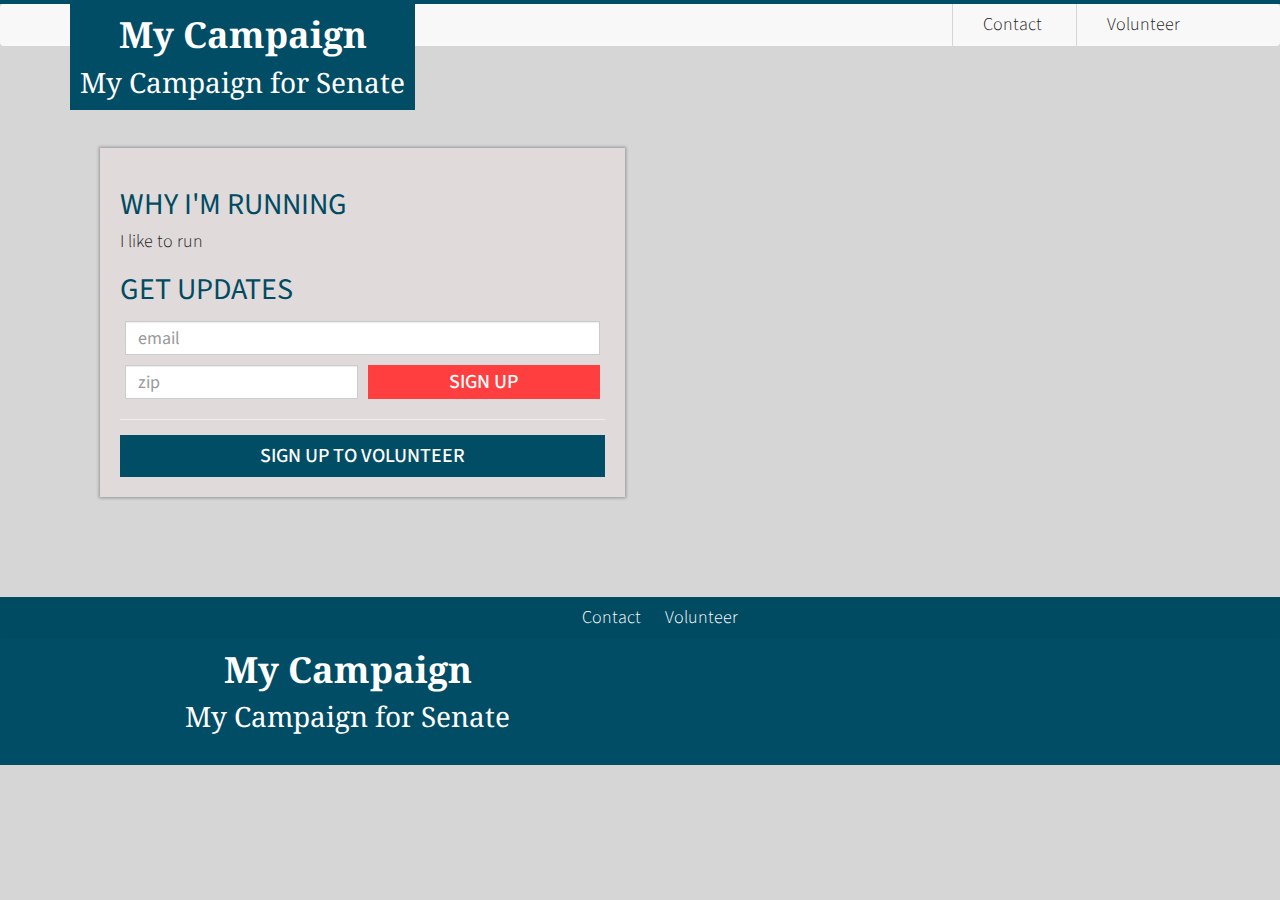
<file: index.html>
<!DOCTYPE html>
<html>
<head>
	<title>My Campaign</title>
  <meta http-equiv="content-type" content="text/html; charset=utf-8">
  <meta name="viewport" content="width=device-width, initial-scale=1.0">
  <link rel="stylesheet" type="text/css" media="screen" href="http://ejucovy.github.io/my-website-96/static/css/bootstrap-3.css">
  <link rel="stylesheet" type="text/css" media="screen" href="http://ejucovy.github.io/my-website-96/static/css/candidate.css">
  <link rel="stylesheet" type="text/css" media="screen" href="http://ejucovy.github.io/my-website-96/static/css/colors_and_typography.css">
</head>
  <body>
  
     <header>
    <nav class="navbar navbar-default" role="navigation">
      <div class="container">
        <div class="row">
          <div class="col-lg-6 col-md-6 col-sm-6">
            <div class="navbar-header">
              <button type="button" class="navbar-toggle" data-toggle="collapse" data-target=".navbar-collapse"><span class="sr-only">Toggle navigation</span></button>


              <div class="logo">
               <a href="http://ejucovy.github.io/my-website-96/">
						
                <div class="logo-text">
                  <hgroup>
                    <h1>My Campaign</h1>
										
                    <h2>My Campaign for Senate</h2>
                    
                  </hgroup>
                  
                </div>
                
                </a>
              </div>
            </div>
          </div>

          <div class="col-lg-6 col-md-6 col-sm-6">
            <div class="collapse navbar-collapse">
              <ul class="pull-right">
                <li>
                  <a href="http://ejucovy.github.io/my-website-96/contact">Contact</a>
                </li>

                <li>
                  <a href="http://ejucovy.github.io/my-website-96/volunteer">Volunteer</a>
                </li>

              </ul>
            </div>
          </div>
        </div>
      </div>
    </nav>
  </header>

    
    
    


 <div id="hero" class="breaker cf">
    <!-- social -->

    <div class="social-links container">
    <div class="row">
    <div class="col-lg-12">
      <div class="pull-right">
      
      
  
      
      
      </div>
      </div>
      </div>
    </div>
		
    <div class="container">
    
         <div class="row">
    <div  class="col-lg-12 clearfix">
        <div class="row">
        <div id="photoblock" class="col-lg-6 col-md-6">
         
        </div>
				
				</div>

        <div id="summary"   class="col-lg-6 col-md-6">
        <div id="hero-content">
          <div class="content">
            
            <h1>Why I'm Running</h1>

						<!-- short summary -->
						I like to run
						<!-- end summary -->
						
						
            <h1>Get Updates</h1>

            <form id="signup">
              <div class="row">
                <div class="col-lg-12 col-md-12">
                  <input type="email" class="form-control" placeholder="email" name="email" id="email">
                </div>

                <div class="col-lg-6 col-md-6">
                  <input type="text" class="form-control" placeholder="zip" name="zip" id="zip">
                </div>

                <div class="col-lg-6 col-md-6">
                  <button class="action" value="Sign Up">Sign Up</button>
                </div>
              </div>
            </form>
            <hr>
            <a class="secondary btn action" href="#">Sign up to volunteer</a>
          </div>
        </div>
      </div>
       </div>
    </div>
  </div>
  </div>
  </div>






    
    
    <footer id="footer cf">
    <nav class="navbar" role="navigation">
      <div class="container">
        <div class="row">
          <div class="col-lg-12 col-md-12 col-sm-12">
            <ul>
        
              <li>
                <a href="http://ejucovy.github.io/my-website-96/contact">Contact</a>
              </li> 
              
              <li>
                <a href="http://ejucovy.github.io/my-website-96/volunteer">Volunteer</a>
              </li>

         		

							

              


            </ul>
          </div>
        </div>
      </div>
    </nav>

    <div class="container">
      <div class="row">
        <div class="col-lg-6 col-md-6">
         <a href="http://ejucovy.github.io/my-website-96/">
            <div class="logo">
        
          <div class="logo-text">
            <hgroup>
               <h1>My Campaign</h1>
										
                    <h2>My Campaign for Senate</h2>
                    
            </hgroup>
          </div>
          
        </a>
        </div>
        </div>
        <div class="col-lg-6 col-md-6">
          
        </div>
      </div>
    </div>
  </footer>
    
        
    <script type="text/javascript" src="http://ejucovy.github.io/my-website-96/static/jquery-1.10.2.min.js"></script>
    <script type="text/javascript">

// Check if a new cache is available on page load.
window.addEventListener('load', function(e) {

  window.applicationCache.addEventListener('updateready', function(e) {
    if (window.applicationCache.status == window.applicationCache.UPDATEREADY) {
      // Browser downloaded a new app cache.
      // Swap it in and reload the page to get the new hotness.
      window.applicationCache.swapCache();
      if (confirm('A new version of this site is available. Load it?')) {
        window.location.reload();
      }
    } else {
      // Manifest didn't changed. Nothing new to server.
    }
  }, false);

}, false);

      var eventMethod = window.addEventListener ? "addEventListener" : "attachEvent";
      var eventer = window[eventMethod];
      var messageEvent = eventMethod == "attachEvent" ? "onmessage" : "message";

      eventer(messageEvent,function(e) {
        data = JSON.parse(e.data);
console.log(data);
        if( data.source !== "pies" ) return;
        data = data.message;
        for( var i=0; i<data.length; ++i ) {
          var msg = data[i];
          if( msg.command == "css" ) {
            $(msg.selector).css(msg.attribute, msg.value);
          } else if( msg.command == "attr" ) {
            $(msg.selector).attr(msg.attribute, msg.value);
          } else if( msg.command == "html" ) {
            $(msg.selector).html(msg.value);
          }
        }
      }, false);

      if( window.parent && window.parent.location.origin == "https://pies.pccc.co" 
          && window.parent.postMessage ) {
        $("[data-pies-clickable]").on("click", function() {
          var data = JSON.stringify({"source": "pies", 
                                     "message": $(this).data("pies-clickable")});
          window.parent.postMessage(data, "https://pies.pccc.co");
        });
      }
    </script>
    
  <script src="http://ejucovy.github.io/my-website-96/static/js/jquery.1.8.3.min.js" type="text/javascript">
</script><script src="http://ejucovy.github.io/my-website-96/static/js/bootstrap-3.js" type="text/javascript"></script>






  </body>
</html>
</file>
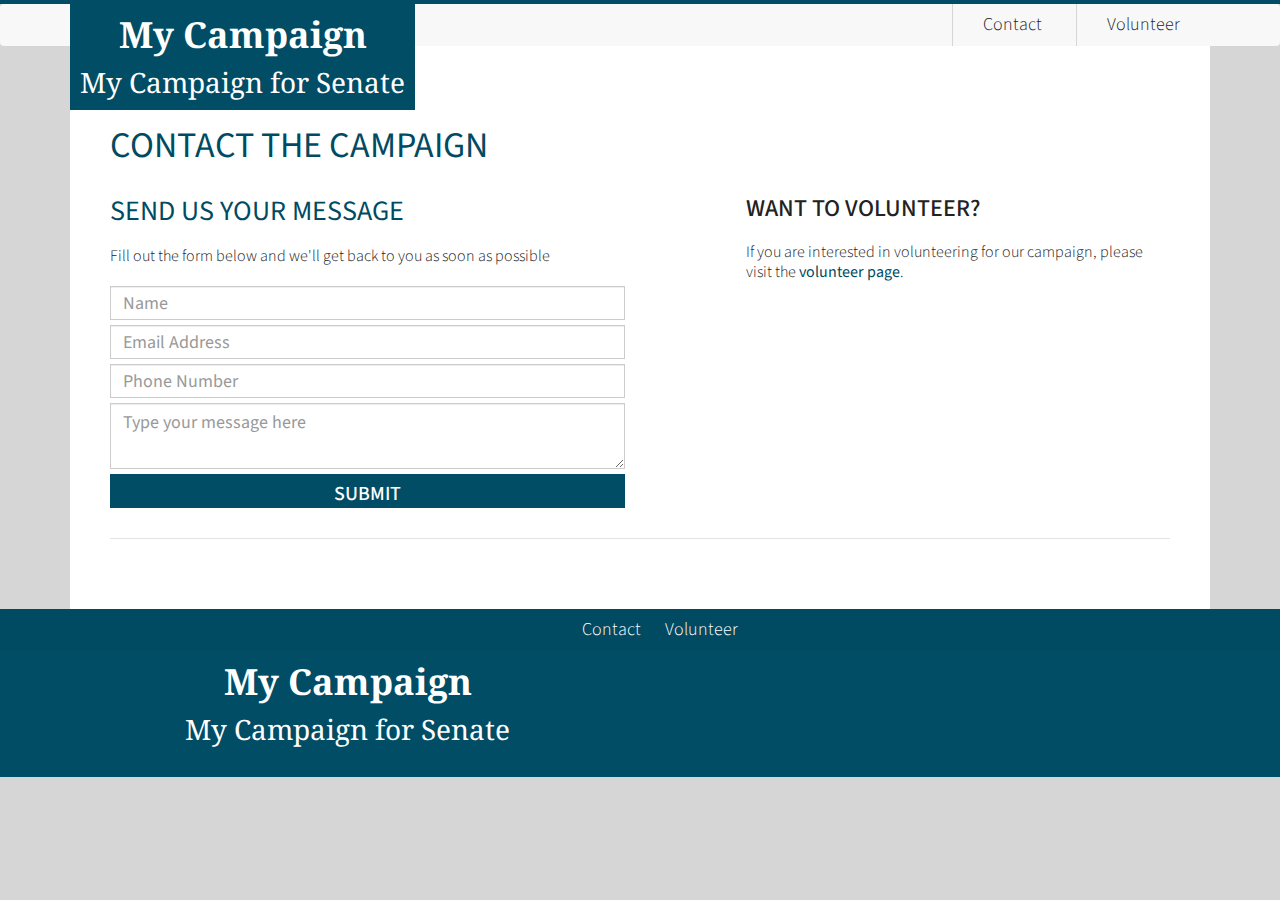
<file: contact/index.html>
<!DOCTYPE html>
<html>
<head>
	<title>My Campaign</title>
  <meta http-equiv="content-type" content="text/html; charset=utf-8">
  <meta name="viewport" content="width=device-width, initial-scale=1.0">
  <link rel="stylesheet" type="text/css" media="screen" href="http://ejucovy.github.io/my-website-96/static/css/bootstrap-3.css">
  <link rel="stylesheet" type="text/css" media="screen" href="http://ejucovy.github.io/my-website-96/static/css/candidate.css">
  <link rel="stylesheet" type="text/css" media="screen" href="http://ejucovy.github.io/my-website-96/static/css/colors_and_typography.css">
</head>
  <body>
  
     <header>
    <nav class="navbar navbar-default" role="navigation">
      <div class="container">
        <div class="row">
          <div class="col-lg-6 col-md-6 col-sm-6">
            <div class="navbar-header">
              <button type="button" class="navbar-toggle" data-toggle="collapse" data-target=".navbar-collapse"><span class="sr-only">Toggle navigation</span></button>


              <div class="logo">
               <a href="http://ejucovy.github.io/my-website-96/">
						
                <div class="logo-text">
                  <hgroup>
                    <h1>My Campaign</h1>
										
                    <h2>My Campaign for Senate</h2>
                    
                  </hgroup>
                  
                </div>
                
                </a>
              </div>
            </div>
          </div>

          <div class="col-lg-6 col-md-6 col-sm-6">
            <div class="collapse navbar-collapse">
              <ul class="pull-right">
                <li>
                  <a href="http://ejucovy.github.io/my-website-96/contact">Contact</a>
                </li>

                <li>
                  <a href="http://ejucovy.github.io/my-website-96/volunteer">Volunteer</a>
                </li>

              </ul>
            </div>
          </div>
        </div>
      </div>
    </nav>
  </header>

    
    
    
    <div class="container secondary-page">
    <div class="row">
      <div class="col-lg-12">
        <div id="content">
   
  
  
  

<h1>Contact the Campaign</h1>

<div class="row">

<div class="col-lg-6 col-md-6">

<h2>Send Us Your Message</h2>
          
<p>Fill out the form below and we'll get back to you as soon as possible</p>

<form role="form">
  
  <div class="form-group">
    <label class="sr-only" for="name">Name</label>
    <input type="text" class="form-control" id="name" placeholder="Name">
  </div>
  
  <div class="form-group">
    <label class="sr-only"  for="email">Email address</label>
    <input type="email" class="form-control" id="email" placeholder="Email Address">
  </div>
   <div class="form-group">
    <label class="sr-only" for="phone-number">Phone Number</label>
    <input type="text" class="form-control" id="phone-number" placeholder="Phone Number">
  </div>

   <div class="form-group">
    <label class="sr-only" for="message">Type your message here</label>
    <textarea class="form-control" id="message" placeholder="Type your message here"></textarea>
  </div> 
 
   <button type="submit" class="btn action secondary btn-default">Submit</button>
</form> 

</div>

<div class="col-lg-5 col-lg-offset-1 col-md-5 col-md-offset-1">
<h3>Want to Volunteer?</h3>

<p>If you are interested in volunteering for our campaign, please visit the <a href="http://ejucovy.github.io/my-website-96/volunteer/">volunteer page</a>.</p>














</div>

</div>
       

    
    <!--social-->

          <div class="social-links">
            <div class="pull-right">
              
              
  
              
           


              
             </div>
          </div>

    
       </div><!-- end content -->
      </div>

    </div>
  </div>

    
    
    <footer id="footer cf">
    <nav class="navbar" role="navigation">
      <div class="container">
        <div class="row">
          <div class="col-lg-12 col-md-12 col-sm-12">
            <ul>
        
              <li>
                <a href="http://ejucovy.github.io/my-website-96/contact">Contact</a>
              </li> 
              
              <li>
                <a href="http://ejucovy.github.io/my-website-96/volunteer">Volunteer</a>
              </li>

         		

							

              


            </ul>
          </div>
        </div>
      </div>
    </nav>

    <div class="container">
      <div class="row">
        <div class="col-lg-6 col-md-6">
         <a href="http://ejucovy.github.io/my-website-96/">
            <div class="logo">
        
          <div class="logo-text">
            <hgroup>
               <h1>My Campaign</h1>
										
                    <h2>My Campaign for Senate</h2>
                    
            </hgroup>
          </div>
          
        </a>
        </div>
        </div>
        <div class="col-lg-6 col-md-6">
          
        </div>
      </div>
    </div>
  </footer>
    
        
    <script type="text/javascript" src="http://ejucovy.github.io/my-website-96/static/jquery-1.10.2.min.js"></script>
    <script type="text/javascript">

// Check if a new cache is available on page load.
window.addEventListener('load', function(e) {

  window.applicationCache.addEventListener('updateready', function(e) {
    if (window.applicationCache.status == window.applicationCache.UPDATEREADY) {
      // Browser downloaded a new app cache.
      // Swap it in and reload the page to get the new hotness.
      window.applicationCache.swapCache();
      if (confirm('A new version of this site is available. Load it?')) {
        window.location.reload();
      }
    } else {
      // Manifest didn't changed. Nothing new to server.
    }
  }, false);

}, false);

      var eventMethod = window.addEventListener ? "addEventListener" : "attachEvent";
      var eventer = window[eventMethod];
      var messageEvent = eventMethod == "attachEvent" ? "onmessage" : "message";

      eventer(messageEvent,function(e) {
        data = JSON.parse(e.data);
console.log(data);
        if( data.source !== "pies" ) return;
        data = data.message;
        for( var i=0; i<data.length; ++i ) {
          var msg = data[i];
          if( msg.command == "css" ) {
            $(msg.selector).css(msg.attribute, msg.value);
          } else if( msg.command == "attr" ) {
            $(msg.selector).attr(msg.attribute, msg.value);
          } else if( msg.command == "html" ) {
            $(msg.selector).html(msg.value);
          }
        }
      }, false);

      if( window.parent && window.parent.location.origin == "https://pies.pccc.co" 
          && window.parent.postMessage ) {
        $("[data-pies-clickable]").on("click", function() {
          var data = JSON.stringify({"source": "pies", 
                                     "message": $(this).data("pies-clickable")});
          window.parent.postMessage(data, "https://pies.pccc.co");
        });
      }
    </script>
    
  <script src="http://ejucovy.github.io/my-website-96/static/js/jquery.1.8.3.min.js" type="text/javascript">
</script><script src="http://ejucovy.github.io/my-website-96/static/js/bootstrap-3.js" type="text/javascript"></script>






  </body>
</html>
</file>
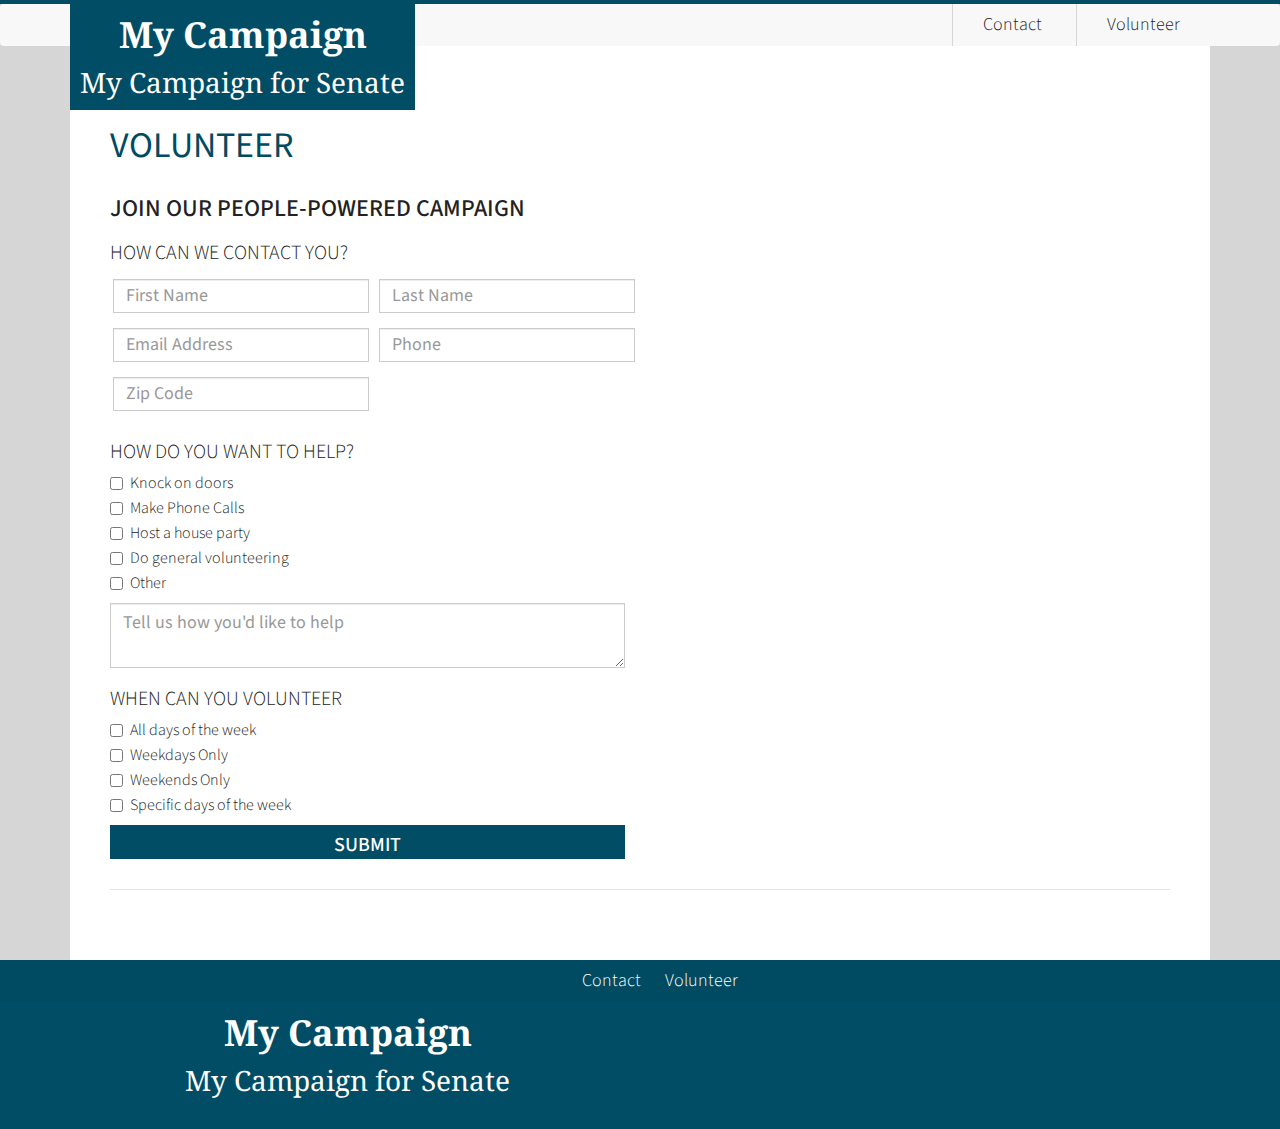
<file: volunteer/index.html>
<!DOCTYPE html>
<html>
<head>
	<title>My Campaign</title>
  <meta http-equiv="content-type" content="text/html; charset=utf-8">
  <meta name="viewport" content="width=device-width, initial-scale=1.0">
  <link rel="stylesheet" type="text/css" media="screen" href="http://ejucovy.github.io/my-website-96/static/css/bootstrap-3.css">
  <link rel="stylesheet" type="text/css" media="screen" href="http://ejucovy.github.io/my-website-96/static/css/candidate.css">
  <link rel="stylesheet" type="text/css" media="screen" href="http://ejucovy.github.io/my-website-96/static/css/colors_and_typography.css">
</head>
  <body>
  
     <header>
    <nav class="navbar navbar-default" role="navigation">
      <div class="container">
        <div class="row">
          <div class="col-lg-6 col-md-6 col-sm-6">
            <div class="navbar-header">
              <button type="button" class="navbar-toggle" data-toggle="collapse" data-target=".navbar-collapse"><span class="sr-only">Toggle navigation</span></button>


              <div class="logo">
               <a href="http://ejucovy.github.io/my-website-96/">
						
                <div class="logo-text">
                  <hgroup>
                    <h1>My Campaign</h1>
										
                    <h2>My Campaign for Senate</h2>
                    
                  </hgroup>
                  
                </div>
                
                </a>
              </div>
            </div>
          </div>

          <div class="col-lg-6 col-md-6 col-sm-6">
            <div class="collapse navbar-collapse">
              <ul class="pull-right">
                <li>
                  <a href="http://ejucovy.github.io/my-website-96/contact">Contact</a>
                </li>

                <li>
                  <a href="http://ejucovy.github.io/my-website-96/volunteer">Volunteer</a>
                </li>

              </ul>
            </div>
          </div>
        </div>
      </div>
    </nav>
  </header>

    
    
    
    <div class="container secondary-page">
    <div class="row">
      <div class="col-lg-12">
        <div id="content">
   
  
  
  

<h1>Volunteer</h1>

<div class="row">

<div class="col-lg-6 col-md-6">

<h3>Join Our People-Powered Campaign</h3>
          


<form role="form">

<h5 class="form_section">How can we contact you?</h5>

<div class="row">
<div class="col-lg-6 col-md-6">  
  <div class="form-group">
    <label class="sr-only" for="first_name">First Name</label>
    <input type="text" class="form-control" id="first_name" placeholder="First Name">
  </div>
 </div>

<div class="col-lg-6 col-md-6">  
  <div class="form-group">
    <label class="sr-only" for="last_name">Last Name</label>
    <input type="text" class="form-control" id="last_name" placeholder="Last Name">
  </div>
 </div>
  </div>
  <div class="row">
  <div class="col-lg-6 col-md-6">  
  <div class="form-group">
    <label class="sr-only"  for="email">Email address</label>
    <input type="email" class="form-control" id="email" placeholder="Email Address">
  </div>
  </div>
  
   <div class="col-lg-6 col-md-6">  
  <div class="form-group">
    <label class="sr-only"  for="phone">Phone</label>
    <input type="text" class="form-control" id="phone" placeholder="Phone">
  </div>
  </div>
</div>
<div class="row">
 <div class="col-lg-6 col-md-6">  
  <div class="form-group">
    <label class="sr-only"  for="zip">Zip Code</label>
    <input type="text" class="form-control" id="zip" placeholder="Zip Code">
  </div>
  </div>
 </div> 
 
 <h5 class="form-section">How do you want to help?</h5>
 
 <div class="checkbox">
  <label>
    <input id="doors" type="checkbox">
    Knock on doors
  </label>
</div>

<div class="checkbox">
  <label>
    <input id="calls" type="checkbox">
    Make Phone Calls
  </label>
</div>

<div class="checkbox">
  <label>
    <input id="host" type="checkbox">
    Host a house party
  </label>
</div>

<div class="checkbox">
  <label>
    <input id="general" type="checkbox">
   Do general volunteering
  </label>
</div>

<div class="checkbox">
  <label>
    <input id="other" type="checkbox">
    Other
  </label>
</div>

 
   <div class="form-group">
    <label class="sr-only" for="other_detail">Tell us how you'd like to help</label>
    <textarea class="form-control" id="other_detail" placeholder="Tell us how you'd like to help"></textarea>
  </div> 
 
  
 <h5 class="form-section">When can you volunteer</h5>

<div class="checkbox">
  <label>
    <input id="all" type="checkbox">
    All days of the week
  </label>
</div>

<div class="checkbox">
  <label>
    <input id="weekdays" type="checkbox">
    Weekdays Only
  </label>
</div>

<div class="checkbox">
  <label>
    <input id="weekends" type="checkbox">
   Weekends Only
  </label>
</div>

<div class="checkbox">
  <label>
    <input id="specific-days" type="checkbox">
    Specific days of the week
  </label>
  
  <div class="days_of_week">
  
  <div class="checkbox">
  <label>
    <input class="day" id="monday" type="checkbox">
    Monday
  </label>

  
</div>

<div class="checkbox">
  <label>
    <input class="day" id="Tuesday" type="checkbox">
    Tuesday
  </label>
  
  
  
</div>

<div class="checkbox">
  <label>
    <input class="day" id="wednesday" type="checkbox">
   Wednesday
  </label>
  
  
</div>

<div class="checkbox">
  <label>
    <input class="day" id="thursday" type="checkbox">
    Thursday
  </label>
  
  </div>

<div class="checkbox">
  <label>
    <input class="day" id="friday" type="checkbox">
    Friday
  </label>
  
  
  
</div>


<div class="checkbox">
  <label>
    <input class="day" id="saturday" type="checkbox">
    Saturday
  </label>
    
</div>


<div class="checkbox">
  <label>
    <input class="day" id="sunday" type="checkbox">
    Sunday
  </label>
  

</div>
  
</div>
</div>
 
   <button type="submit" class="btn action secondary btn-default">Submit</button>
</form> 

</div>
</div>

       

    
    <!--social-->

          <div class="social-links">
            <div class="pull-right">
              
              
  
              
           


              
             </div>
          </div>

    
       </div><!-- end content -->
      </div>

    </div>
  </div>

    
    
    <footer id="footer cf">
    <nav class="navbar" role="navigation">
      <div class="container">
        <div class="row">
          <div class="col-lg-12 col-md-12 col-sm-12">
            <ul>
        
              <li>
                <a href="http://ejucovy.github.io/my-website-96/contact">Contact</a>
              </li> 
              
              <li>
                <a href="http://ejucovy.github.io/my-website-96/volunteer">Volunteer</a>
              </li>

         		

							

              


            </ul>
          </div>
        </div>
      </div>
    </nav>

    <div class="container">
      <div class="row">
        <div class="col-lg-6 col-md-6">
         <a href="http://ejucovy.github.io/my-website-96/">
            <div class="logo">
        
          <div class="logo-text">
            <hgroup>
               <h1>My Campaign</h1>
										
                    <h2>My Campaign for Senate</h2>
                    
            </hgroup>
          </div>
          
        </a>
        </div>
        </div>
        <div class="col-lg-6 col-md-6">
          
        </div>
      </div>
    </div>
  </footer>
    
        
    <script type="text/javascript" src="http://ejucovy.github.io/my-website-96/static/jquery-1.10.2.min.js"></script>
    <script type="text/javascript">

// Check if a new cache is available on page load.
window.addEventListener('load', function(e) {

  window.applicationCache.addEventListener('updateready', function(e) {
    if (window.applicationCache.status == window.applicationCache.UPDATEREADY) {
      // Browser downloaded a new app cache.
      // Swap it in and reload the page to get the new hotness.
      window.applicationCache.swapCache();
      if (confirm('A new version of this site is available. Load it?')) {
        window.location.reload();
      }
    } else {
      // Manifest didn't changed. Nothing new to server.
    }
  }, false);

}, false);

      var eventMethod = window.addEventListener ? "addEventListener" : "attachEvent";
      var eventer = window[eventMethod];
      var messageEvent = eventMethod == "attachEvent" ? "onmessage" : "message";

      eventer(messageEvent,function(e) {
        data = JSON.parse(e.data);
console.log(data);
        if( data.source !== "pies" ) return;
        data = data.message;
        for( var i=0; i<data.length; ++i ) {
          var msg = data[i];
          if( msg.command == "css" ) {
            $(msg.selector).css(msg.attribute, msg.value);
          } else if( msg.command == "attr" ) {
            $(msg.selector).attr(msg.attribute, msg.value);
          } else if( msg.command == "html" ) {
            $(msg.selector).html(msg.value);
          }
        }
      }, false);

      if( window.parent && window.parent.location.origin == "https://pies.pccc.co" 
          && window.parent.postMessage ) {
        $("[data-pies-clickable]").on("click", function() {
          var data = JSON.stringify({"source": "pies", 
                                     "message": $(this).data("pies-clickable")});
          window.parent.postMessage(data, "https://pies.pccc.co");
        });
      }
    </script>
    
  <script src="http://ejucovy.github.io/my-website-96/static/js/jquery.1.8.3.min.js" type="text/javascript">
</script><script src="http://ejucovy.github.io/my-website-96/static/js/bootstrap-3.js" type="text/javascript"></script>





<script type="text/javascript">
jQuery(document).ready(function(){

	jQuery('.day').parent().parent('.checkbox').each(function(){
		$(this).append(' <div class="time_of_day"><div class="checkbox"><label class="checkbox-inline"><input name="mornings" type="checkbox">Mornings</label><label class="checkbox-inline"><input name="afternoons" type="checkbox">Afternoons</label><label class="checkbox-inline"><input name="evenings" type="checkbox">Evenings</label></div>');
	});

	jQuery('.time_of_day, .days_of_week').hide();
	
	jQuery('#specific-days').change(function(){
		if(jQuery(this).is(":checked")){
			jQuery('.days_of_week').slideDown();
		} else{
			jQuery('.days_of_week').slideUp();
		
		}
	});
	
	jQuery('.day').change(function(){
		
		if(jQuery(this).is(":checked")){
			jQuery(this).parent().parent('.checkbox').find('.time_of_day').slideDown();
		}else{
			jQuery(this).parent().parent('.checkbox').find('.time_of_day').slideUp();
		}
	});
	

});
</script>

  </body>
</html>
</file>
